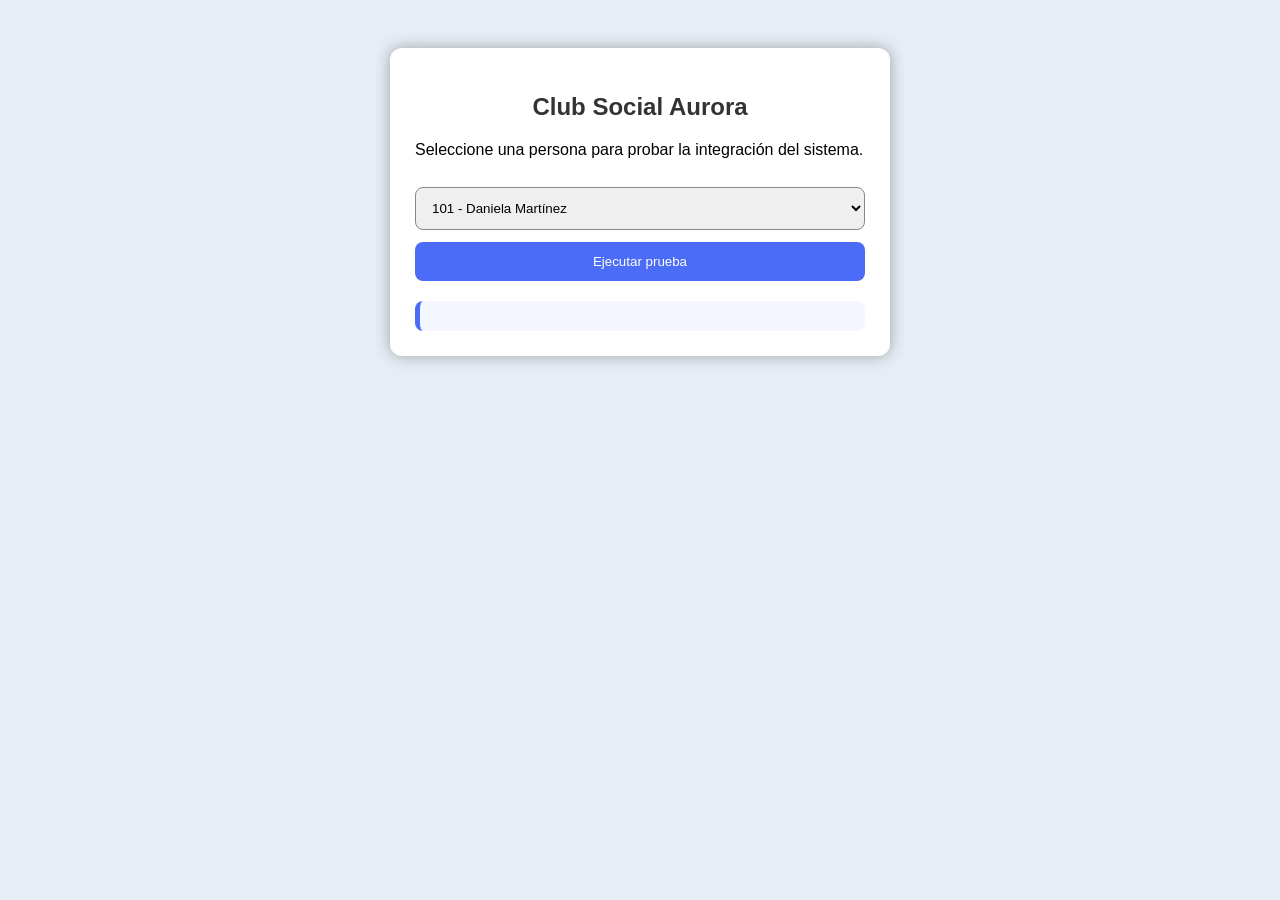
<file: Formulario.html>
<!DOCTYPE html>
<html lang="es">
<head>
    <meta charset="UTF-8">
    <title>Prueba de Integración - Club Social Aurora</title>
    <style>
        body {
            font-family: "Segoe UI", Arial;
            background: #e6edf7;
            padding: 40px;
        }
        .contenedor {
            width: 450px;
            background: #fff;
            margin: auto;
            padding: 25px;
            border-radius: 12px;
            box-shadow: 0 0 15px #a2a2a2;
        }
        h2 {
            text-align: center;
            color: #333;
        }
        select, button {
            width: 100%;
            padding: 12px;
            margin-top: 12px;
            border-radius: 8px;
            border: 1px solid #888;
        }
        button {
            cursor: pointer;
            background: #4a6cf7;
            color: white;
            border: none;
            transition: .2s;
        }
        button:hover {
            background: #394ed4;
        }
        .caja-resultado {
            margin-top: 20px;
            background: #f4f7ff;
            padding: 15px;
            border-radius: 8px;
            border-left: 5px solid #4a6cf7;
        }
    </style>
</head>
<body>

<div class="contenedor">
    <h2>Club Social Aurora</h2>
    <p>Seleccione una persona para probar la integración del sistema.</p>

    <select id="personaId">
        <option value="101">101 - Daniela Martínez</option>
        <option value="102">102 - Carlos Hernández</option>
        <option value="103">103 - Sofía Rodríguez</option>
        <option value="104">104 - Joaquín Rivera</option>
    </select>

    <button onclick="probarIntegracion()">Ejecutar prueba</button>

    <div class="caja-resultado" id="resultado"></div>
</div>


<script>
    // -------------------------------------------------------------------------
    // MÓDULO 1: OBTENER PERSONA (simulación de base de datos interna)
    // -------------------------------------------------------------------------
    function obtenerPersona(id) {
        const personas = {
            101: { nombre: "Daniela Martínez", edad: 29, miembro: true },
            102: { nombre: "Carlos Hernández", edad: 35, miembro: false },
            103: { nombre: "Sofía Rodríguez", edad: 22, miembro: true },
            104: { nombre: "Joaquín Rivera", edad: 41, miembro: false }
        };

        return personas[id];
    }

    // -------------------------------------------------------------------------
    // MÓDULO 2: VERIFICAR MEMBRESÍA
    // -------------------------------------------------------------------------
    function verificarMembresia(persona) {
        return persona.miembro === true;
    }

    // -------------------------------------------------------------------------
    // MÓDULO 3: GENERAR SALUDO PERSONALIZADO
    // -------------------------------------------------------------------------
    function generarSaludo(persona, esMiembro) {
        if (esMiembro) {
            return `¡Hola ${persona.nombre}! Gracias por seguir siendo parte del Club Aurora. Tenemos nuevos beneficios para personas como tú, que llevan tiempo con nosotros.`;
        } else {
            return `Hola ${persona.nombre}. Notamos que aún no eres miembro del Club Aurora. ¡Te invitamos a unirte y disfrutar de todos nuestros eventos y actividades exclusivas!`;
        }
    }

    // -------------------------------------------------------------------------
    // PRUEBA DE INTEGRACIÓN VISUAL
    // -------------------------------------------------------------------------
    function probarIntegracion() {
        const id = document.getElementById("personaId").value;

        const persona = obtenerPersona(id);          // Módulo 1
        const esMiembro = verificarMembresia(persona); // Módulo 2
        const mensajeFinal = generarSaludo(persona, esMiembro); // Módulo 3

        document.getElementById("resultado").innerText = mensajeFinal;
    }
</script>

</body>
</html>
</file>
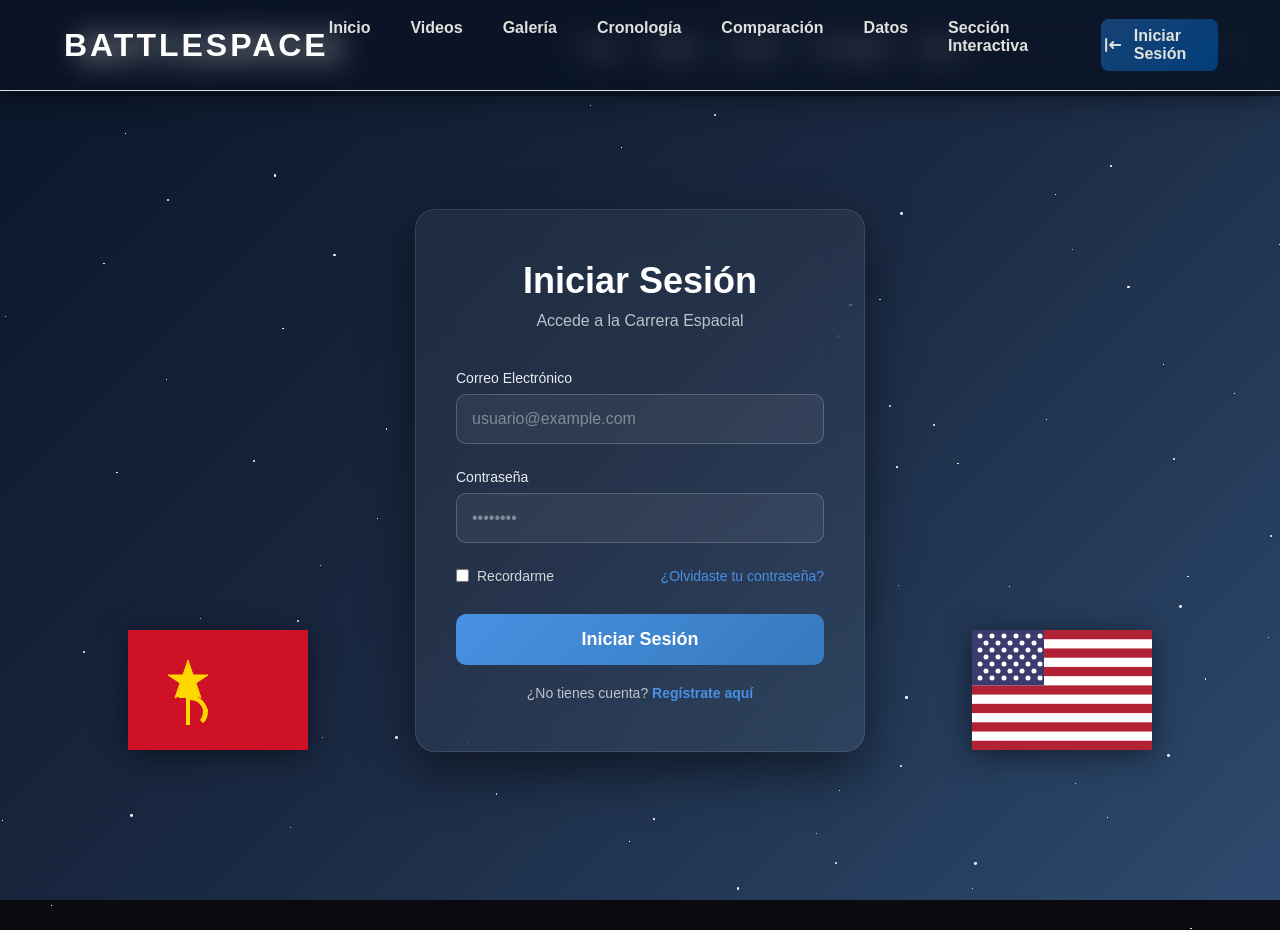
<file: LOGIN.HTML>
<!DOCTYPE html>
<html lang="es">
<head>
    <meta charset="UTF-8">
    <meta name="viewport" content="width=device-width, initial-scale=1.0">
    <title>🚀 Carrera Espacial: USSR vs USA | Portal Interactivo</title>
    <link href="https://fonts.googleapis.com/css2?family=Orbitron:wght@400;700&display=swap" rel="stylesheet">
    <link rel="stylesheet" href="Estilo.css">
    <link rel="stylesheet" href="Estilo-login.css">
    
</head>
<body>
    <!-- Animated Background -->
    <div class="stars-bg" id="starsBg"></div>

    <!-- Header -->
    <header>
        <nav>
            <div class="logo">BattleSpace</div>
            <div class="menu-toggle" onclick="toggleMenu()">

            </div>
            <ul class="menu" id="menu">
                <li><a href="INICIO.HTML#que-fue">Inicio</a></li>
                <li><a href="INICIO.HTML#videos">Videos</a></li>
                <li><a href="INICIO.HTML#galeria">Galería</a></li>
                <li><a href="INICIO.HTML#timeline">Cronología</a></li>
                <li><a href="INICIO.HTML#comparacion">Comparación</a></li>
                <li><a href="INICIO.HTML#datos">Datos</a></li>
                <li><a href="INICIO.HTML#juego">Sección Interactiva</a></li>
                 <a href="LOGIN.HTML" class="login-icon-btn" id="loginBtn">
                <svg class="login-icon" fill="currentColor" viewBox="0 0 20 20" xmlns="http://www.w3.org/2000/svg">
                    <path fill-rule="evenodd" d="M3 3a1 1 0 011 1v12a1 1 0 11-2 0V4a1 1 0 011-1zm7.707 3.293a1 1 0 010 1.414L9.414 9H17a1 1 0 110 2H9.414l1.293 1.293a1 1 0 01-1.414 1.414l-3-3a1 1 0 010-1.414l3-3a1 1 0 011.414 0z" clip-rule="evenodd"/>
                </svg>
                Iniciar Sesión
            </a>
            </ul>
        </nav>
    </header>

    
    <div class="background"></div>
    
    <!-- Estrellas -->
    <div class="stars" id="stars"></div>

    <!-- Banderas enfrentadas -->
    <div class="flag-container">
        <!-- Efecto de batalla -->
        <div class="battle-effect"></div>
        
        <!-- Bandera USSR -->
        <svg class="flag flag-ussr" viewBox="0 0 180 120" xmlns="http://www.w3.org/2000/svg">
            <!-- Fondo rojo -->
            <rect width="180" height="120" fill="#CE1126"/>
            
            <!-- Martillo y hoz -->
            <g transform="translate(35, 25)">
                <!-- Estrella amarilla -->
                <path d="M 25 5 L 30 20 L 45 20 L 33 28 L 38 43 L 25 35 L 12 43 L 17 28 L 5 20 L 20 20 Z" 
                      fill="#FFD700" stroke="#FFD700" stroke-width="1"/>
                
                <!-- Martillo -->
                <g transform="translate(15, 35)">
                    <rect x="8" y="0" width="4" height="35" fill="#FFD700"/>
                    <rect x="0" y="0" width="20" height="8" rx="2" fill="#FFD700"/>
                </g>
                
                <!-- Hoz -->
                <g transform="translate(25, 40)">
                    <path d="M 0 0 Q 15 0 20 15 Q 20 25 15 28 L 12 25 Q 15 22 15 15 Q 12 5 2 5 Z" 
                          fill="#FFD700"/>
                </g>
            </g>
            
            <!-- Efecto de ondeo -->
            <defs>
                <filter id="wave-ussr">
                    <feTurbulence type="fractalNoise" baseFrequency="0.01 0.03" numOctaves="3" seed="2">
                        <animate attributeName="baseFrequency" 
                                 values="0.01 0.03;0.02 0.04;0.01 0.03" 
                                 dur="3s" repeatCount="indefinite"/>
                    </feTurbulence>
                    <feDisplacementMap in="SourceGraphic" scale="3"/>
                </filter>
            </defs>
            <rect width="180" height="120" fill="none" filter="url(#wave-ussr)" opacity="0.3"/>
        </svg>
        
        <!-- Bandera USA -->
        <svg class="flag flag-usa" viewBox="0 0 180 120" xmlns="http://www.w3.org/2000/svg">
            <!-- Franjas rojas y blancas -->
            <rect width="180" height="120" fill="#FFFFFF"/>
            <rect y="0" width="180" height="9.23" fill="#B22234"/>
            <rect y="18.46" width="180" height="9.23" fill="#B22234"/>
            <rect y="36.92" width="180" height="9.23" fill="#B22234"/>
            <rect y="55.38" width="180" height="9.23" fill="#B22234"/>
            <rect y="73.84" width="180" height="9.23" fill="#B22234"/>
            <rect y="92.30" width="180" height="9.23" fill="#B22234"/>
            <rect y="110.77" width="180" height="9.23" fill="#B22234"/>
            
            <!-- Campo azul -->
            <rect width="72" height="55.38" fill="#3C3B6E"/>
            
            <!-- Estrellas (simplificadas en filas) -->
            <g fill="#FFFFFF">
                <!-- Fila 1: 6 estrellas -->
                <circle cx="8" cy="6" r="2.5"/>
                <circle cx="20" cy="6" r="2.5"/>
                <circle cx="32" cy="6" r="2.5"/>
                <circle cx="44" cy="6" r="2.5"/>
                <circle cx="56" cy="6" r="2.5"/>
                <circle cx="68" cy="6" r="2.5"/>
                
                <!-- Fila 2: 5 estrellas -->
                <circle cx="14" cy="13" r="2.5"/>
                <circle cx="26" cy="13" r="2.5"/>
                <circle cx="38" cy="13" r="2.5"/>
                <circle cx="50" cy="13" r="2.5"/>
                <circle cx="62" cy="13" r="2.5"/>
                
                <!-- Fila 3: 6 estrellas -->
                <circle cx="8" cy="20" r="2.5"/>
                <circle cx="20" cy="20" r="2.5"/>
                <circle cx="32" cy="20" r="2.5"/>
                <circle cx="44" cy="20" r="2.5"/>
                <circle cx="56" cy="20" r="2.5"/>
                <circle cx="68" cy="20" r="2.5"/>
                
                <!-- Fila 4: 5 estrellas -->
                <circle cx="14" cy="27" r="2.5"/>
                <circle cx="26" cy="27" r="2.5"/>
                <circle cx="38" cy="27" r="2.5"/>
                <circle cx="50" cy="27" r="2.5"/>
                <circle cx="62" cy="27" r="2.5"/>
                
                <!-- Fila 5: 6 estrellas -->
                <circle cx="8" cy="34" r="2.5"/>
                <circle cx="20" cy="34" r="2.5"/>
                <circle cx="32" cy="34" r="2.5"/>
                <circle cx="44" cy="34" r="2.5"/>
                <circle cx="56" cy="34" r="2.5"/>
                <circle cx="68" cy="34" r="2.5"/>
                
                <!-- Fila 6: 5 estrellas -->
                <circle cx="14" cy="41" r="2.5"/>
                <circle cx="26" cy="41" r="2.5"/>
                <circle cx="38" cy="41" r="2.5"/>
                <circle cx="50" cy="41" r="2.5"/>
                <circle cx="62" cy="41" r="2.5"/>
                
                <!-- Fila 7: 6 estrellas -->
                <circle cx="8" cy="48" r="2.5"/>
                <circle cx="20" cy="48" r="2.5"/>
                <circle cx="32" cy="48" r="2.5"/>
                <circle cx="44" cy="48" r="2.5"/>
                <circle cx="56" cy="48" r="2.5"/>
                <circle cx="68" cy="48" r="2.5"/>
            </g>
            
            <!-- Efecto de ondeo -->
            <defs>
                <filter id="wave-usa">
                    <feTurbulence type="fractalNoise" baseFrequency="0.01 0.03" numOctaves="3" seed="1">
                        <animate attributeName="baseFrequency" 
                                 values="0.01 0.03;0.02 0.04;0.01 0.03" 
                                 dur="3s" repeatCount="indefinite"/>
                    </feTurbulence>
                    <feDisplacementMap in="SourceGraphic" scale="3"/>
                </filter>
            </defs>
            <rect width="180" height="120" fill="none" filter="url(#wave-usa)" opacity="0.3"/>
        </svg>
    </div>

    <!-- Header -->
    <div class="header">
        <div class="logo">BATTLESPACE</div>
        <nav class="nav">
            <a href="#inicio">Inicio</a>
            <a href="#videos">Videos</a>
            <a href="#galeria">Galería</a>
            <a href="#cronologia">Cronología</a>
            <a href="#datos">Datos</a>
        </nav>
    </div>

    <!-- Contenedor de login -->
    <div class="container">
        <div class="login-panel">
            <h1 class="login-title">Iniciar Sesión</h1>
            <p class="login-subtitle">Accede a la Carrera Espacial</p>
            
            <div id="alert" class="alert"></div>

            <form id="loginForm" action="login.php" method="POST">
                <div class="input-group">
                    <label for="email">Correo Electrónico</label>
                    <input type="email" id="email" name="email" placeholder="usuario@example.com" required>
                </div>

                <div class="input-group">
                    <label for="password">Contraseña</label>
                    <input type="password" id="password" name="password" placeholder="••••••••" required>
                </div>

                <div class="remember-forgot">
                    <label class="remember">
                        <input type="checkbox" name="remember">
                        Recordarme
                    </label>
                    <a href="#" class="forgot-link">¿Olvidaste tu contraseña?</a>
                </div>

                <button type="submit" class="btn-login">Iniciar Sesión</button>

                <div class="register-link">
                    ¿No tienes cuenta? <a href="register.php">Regístrate aquí</a>
                </div>
            </form>
        </div>
    </div>

    <script>
        // Generar estrellas
        const starsContainer = document.getElementById('stars');
        for (let i = 0; i < 100; i++) {
            const star = document.createElement('div');
            star.className = 'star';
            star.style.width = Math.random() * 3 + 'px';
            star.style.height = star.style.width;
            star.style.left = Math.random() * 100 + '%';
            star.style.top = Math.random() * 100 + '%';
            star.style.animationDelay = Math.random() * 3 + 's';
            starsContainer.appendChild(star);
        }

        // Manejo del formulario
        document.getElementById('loginForm').addEventListener('submit', function(e) {
            e.preventDefault();
            
            const formData = new FormData(this);
            const alert = document.getElementById('alert');
            
            fetch('login.php', {
                method: 'POST',
                body: formData
            })
            .then(response => response.json())
            .then(data => {
                if (data.success) {
                    alert.className = 'alert alert-success';
                    alert.textContent = data.message;
                    alert.style.display = 'block';
                    
                    setTimeout(() => {
                        window.location.href = data.redirect || 'dashboard.php';
                    }, 1500);
                } else {
                    alert.className = 'alert alert-error';
                    alert.textContent = data.message;
                    alert.style.display = 'block';
                }
            })
            .catch(error => {
                alert.className = 'alert alert-error';
                alert.textContent = 'Error de conexión. Intenta nuevamente.';
                alert.style.display = 'block';
            });
        });
    </script>
</body>
</html>
</file>
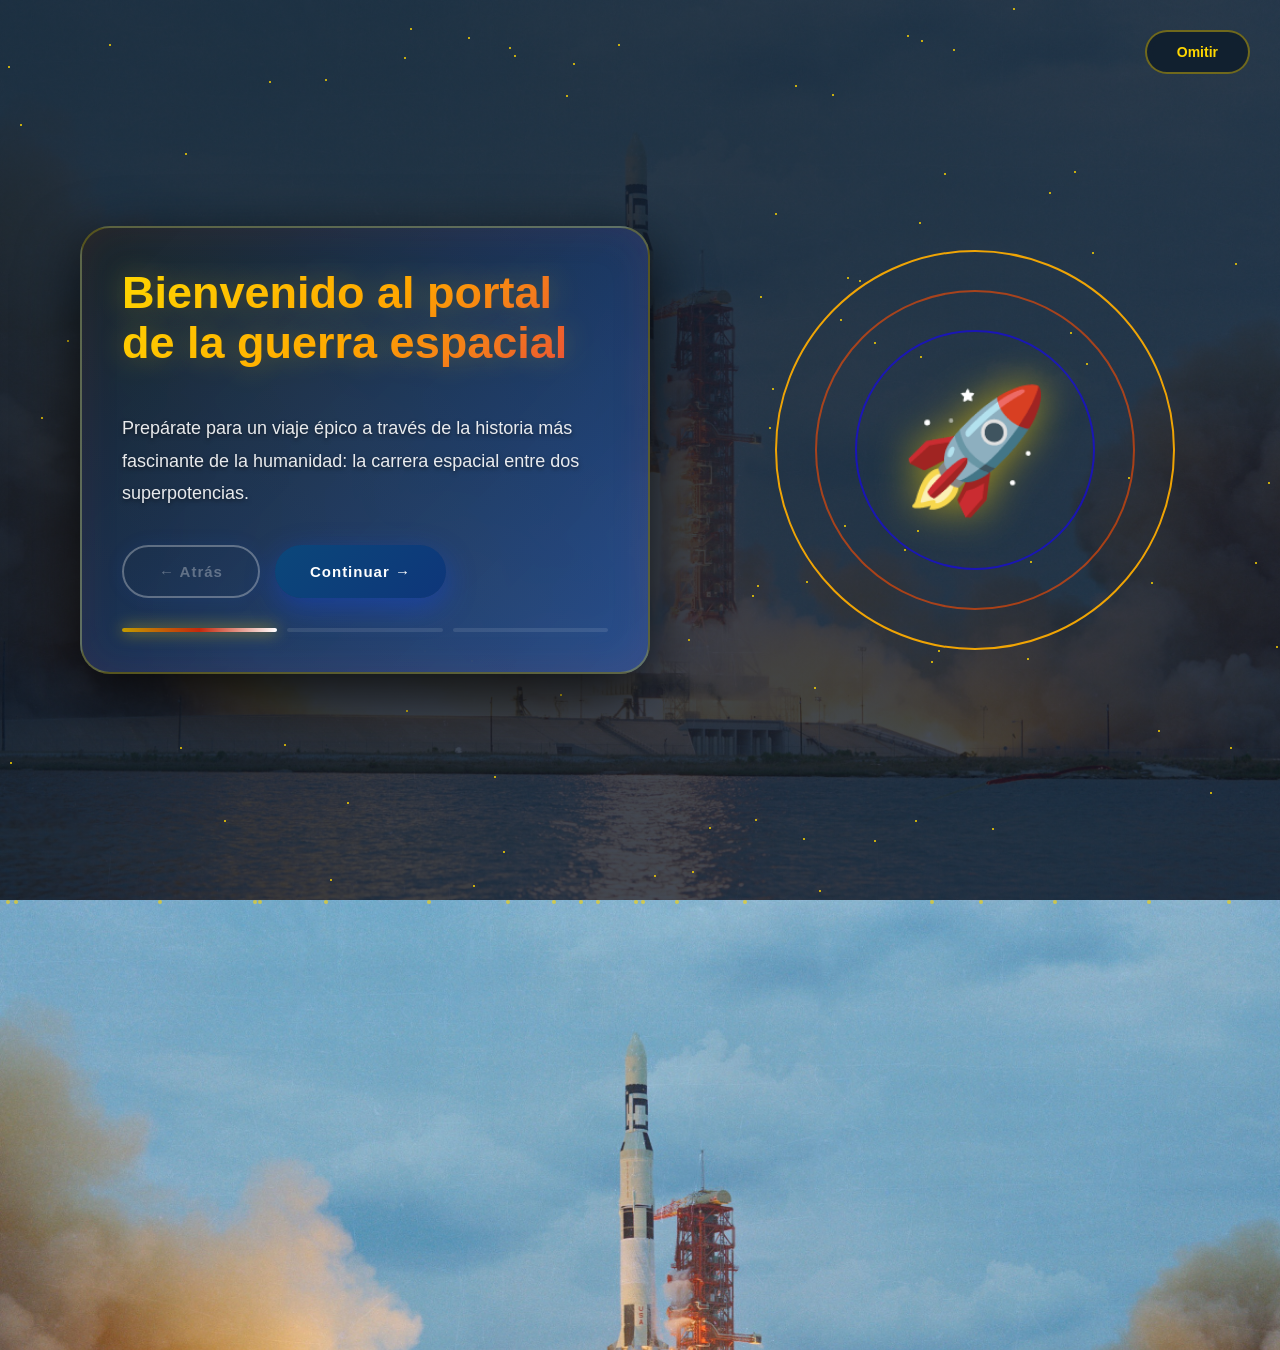
<file: ONBOARDING.HTML>
<!DOCTYPE html>
<html lang="es">
<head>
    <meta charset="UTF-8">
    <meta name="viewport" content="width=device-width, initial-scale=1.0">
    <title>Portal Carrera Espacial</title>
    <style>
        * {
            margin: 0;
            padding: 0;
            box-sizing: border-box;
        }

        body {
            font-family: 'Inter', -apple-system, BlinkMacSystemFont, 'Segoe UI', sans-serif;
            overflow: hidden;
            background-image: url(1920x1080-OIP.jpg);
            background-size: cover;
            background-position: center;
            height: 100vh;
            position: relative;
        }

        body::before {
            content: '';
            position: absolute;
            top: 0;
            left: 0;
            width: 100%;
            height: 100%;
            background: linear-gradient(135deg, rgba(13, 27, 42, 0.85), rgba(15, 23, 39, 0.75));
            z-index: 1;
        }

        /* Estrellas animadas */
        .stars {
            position: fixed;
            top: 0;
            left: 0;
            width: 100%;
            height: 100%;
            pointer-events: none;
            z-index: 2;
        }

        .star {
            position: absolute;
            width: 2px;
            height: 2px;
            background: #FFD700;
            border-radius: 50%;
            animation: twinkle 3s infinite;
        }

        @keyframes twinkle {
            0%, 100% { opacity: 0.3; transform: scale(1); }
            50% { opacity: 1; transform: scale(1.5); }
        }

        /* Contenedor principal */
        .container {
            position: relative;
            z-index: 3;
            height: 100vh;
            display: flex;
            align-items: center;
            justify-content: flex-start; /* Cambiado a flex-start */
            padding: 20px;
            padding-left: 80px; /* Añadido padding izquierdo */
        }

        /* Pantallas */
        .screen {
            display: none;
            width: 100%;
            max-width: 1200px;
        }

        .screen.active {
            display: block;
            animation: screenSlide 0.8s cubic-bezier(0.68, -0.55, 0.265, 1.55);
        }

        @keyframes screenSlide {
            from {
                opacity: 0;
                transform: translateX(-100px) rotateY(-20deg); /* Invertido */
            }
            to {
                opacity: 1;
                transform: translateX(0) rotateY(0);
            }
        }

        /* Card futurista - Orden invertido */
        .card-container {
            display: grid;
            grid-template-columns: 2fr 2fr;
            gap: 40px;
            align-items: center;
            perspective: 1000px;
        }

        /* Contenido primero */
        .content-section {
            order: 1; /* Contenido a la izquierda */
            padding: 40px;
            background: linear-gradient(135deg, rgba(13, 27, 42, 0.95), rgba(26, 74, 162, 0.85));
            border-radius: 30px;
            border: 2px solid rgba(255, 215, 0, 0.3);
            backdrop-filter: blur(20px);
            -webkit-backdrop-filter: blur(20px);
            box-shadow: 
                0 20px 60px rgba(0, 0, 0, 0.8),
                inset 0 0 40px rgba(230, 57, 70, 0.1);
            position: relative;
            overflow: hidden;
        }

        /* Visual después */
        .visual-section {
            order: 2; /* Visual a la derecha */
            position: relative;
            height: 1800px;
            display: flex;
            align-items: center;
            justify-content: center;
        }

        /* Hologram effect */
        .hologram {
            width: 400px;
            height: 400px;
            position: relative;
            animation: float 4s ease-in-out infinite;
        }

        @keyframes float {
            0%, 100% { transform: translateY(0px); }
            50% { transform: translateY(-20px); }
        }

        .hologram-ring {
            position: absolute;
            border: 2px solid;
            border-radius: 50%;
            animation: pulse 2s ease-in-out infinite;
        }

        .ring-1 {
            width: 100%;
            height: 100%;
            border-color: rgba(255, 174, 0, 0.929);
            animation-delay: 0s;
        }

        .ring-2 {
            width: 80%;
            height: 80%;
            top: 10%;
            left: 10%;
            border-color: rgba(255, 77, 0, 0.6);
            animation-delay: 0.3s;
        }

        .ring-3 {
            width: 60%;
            height: 60%;
            top: 20%;
            left: 20%;
            border-color: rgba(21, 0, 255, 0.6);
            animation-delay: 0.6s;
        }

        @keyframes pulse {
            0%, 100% {
                transform: scale(1);
                opacity: 1;
            }
            50% {
                transform: scale(1.1);
                opacity: 0.5;
            }
        }

        .hologram-icon {
            position: absolute;
            top: 50%;
            left: 50%;
            transform: translate(-50%, -50%);
            font-size: 120px;
            filter: drop-shadow(0 0 20px rgba(255, 215, 0, 0.6));
            animation: rotate3d 10s linear infinite;
        }

        @keyframes rotate3d {
            from {
                transform: translate(-50%, -50%) rotateY(0deg);
            }
            to {
                transform: translate(-50%, -50%) rotateY(360deg);
            }
        }

        .content-section::before {
            content: '';
            position: absolute;
            top: -50%;
            left: -50%;
            width: 200%;
            height: 200%;
            background: linear-gradient(
                45deg,
                transparent,
                rgba(255, 215, 0, 0.05),
                transparent
            );
            animation: scan 4s linear infinite;
        }

        @keyframes scan {
            from {
                transform: translateX(-100%) translateY(-100%);
            }
            to {
                transform: translateX(100%) translateY(100%);
            }
        }

        .content-section > * {
            position: relative;
            z-index: 1;
        }

        .badge {
            display: inline-block;
            padding: 8px 20px;
            background: linear-gradient(135deg, #E63946, #FF6B6B);
            color: #fff;
            font-size: 11px;
            font-weight: 700;
            letter-spacing: 2px;
            text-transform: uppercase;
            border-radius: 20px;
            margin-bottom: 20px;
            box-shadow: 0 0 20px rgba(230, 57, 70, 0.5);
            animation: slideDown 0.6s ease 0.2s both;
        }

        @keyframes slideDown {
            from {
                opacity: 0;
                transform: translateY(-20px);
            }
            to {
                opacity: 1;
                transform: translateY(0);
            }
        }

        h1 {
            font-size: 45px;
            font-weight: 800;
            background: linear-gradient(135deg, #FFD700, #FFA500, #E63946);
            -webkit-background-clip: text;
            -webkit-text-fill-color: transparent;
            background-clip: text;
            margin-bottom: 30px;
            line-height: 1.1;
            animation: slideDown 0.6s ease 0.3s both;
            text-shadow: 0 0 30px rgba(255, 215, 0, 0.3);
            padding-bottom: 15px;
        }

        p {
            color: rgba(255, 255, 255, 0.9);
            font-size: 18px;
            line-height: 1.8;
            margin-bottom: 35px;
            animation: slideDown 0.6s ease 0.4s both;
            text-shadow: 0 2px 4px rgba(0, 0, 0, 0.5);
        }

        /* Botones futuristas */
        .action-buttons {
            display: flex;
            gap: 15px;
            margin-bottom: 30px;
            animation: slideDown 0.6s ease 0.5s both;
        }

        .btn {
            padding: 16px 35px;
            font-size: 15px;
            font-weight: 700;
            letter-spacing: 1px;
            border-radius: 50px;
            border: none;
            cursor: pointer;
            transition: all 0.3s ease;
            position: relative;
            overflow: hidden;
        }

        .btn-primary {
            background: linear-gradient(135deg, #0b477a, #0e367a);
            color: white;
            box-shadow: 0 10px 30px rgba(12, 71, 235, 0.4);
        }

        .btn-primary::before {
            content: '';
            position: absolute;
            top: 0;
            left: -100%;
            width: 100%;
            height: 100%;
            background: linear-gradient(90deg, transparent, rgba(255, 255, 255, 0.3), transparent);
            transition: left 0.5s;
        }

        .btn-primary:hover::before {
            left: 100%;
        }

        .btn-primary:hover {
            transform: translateY(-3px) scale(1.05);
            box-shadow: 0 15px 40px rgba(57, 118, 230, 0.6);
        }

        .btn-secondary {
            background: transparent;
            color: hsl(0, 0%, 100%);
            border: 2px solid #ffffff;
            box-shadow: 0 0 20px rgba(0, 94, 255, 0.3);
        }

        .btn-secondary:hover {
            background: rgba(35, 50, 255, 0.1);
            transform: translateY(-3px);
            box-shadow: 0 10px 30px rgba(230, 228, 228, 0.5);
        }

        .btn:disabled {
            opacity: 0.3;
            cursor: not-allowed;
            transform: none !important;
        }

        /* Progress indicator */
        .progress-bar {
            display: flex;
            gap: 10px;
            align-items: center;
            animation: slideDown 0.6s ease 0.6s both;
        }

        .progress-step {
            flex: 1;
            height: 4px;
            background: rgba(255, 255, 255, 0.1);
            border-radius: 10px;
            position: relative;
            overflow: hidden;
        }

        .progress-step.active {
            background: linear-gradient(90deg, #c29b00, #c5280c, #ffffff);
            box-shadow: 0 0 15px rgba(255, 215, 0, 0.8);
            animation: progressGlow 1.5s ease-in-out infinite;
        }

        @keyframes progressGlow {
            0%, 100% { opacity: 1; }
            50% { opacity: 0.6; }
        }

        .progress-step.active::after {
            content: '';
            position: absolute;
            top: 0;
            left: -100%;
            width: 100%;
            height: 100%;
            background: linear-gradient(90deg, transparent, rgba(255, 255, 255, 0.8), transparent);
            animation: progressSlide 1.5s linear infinite;
        }

        @keyframes progressSlide {
            to { left: 100%; }
        }

        /* Skip button */
        .skip-btn {
            position: fixed;
            top: 30px;
            right: 30px;
            padding: 12px 30px;
            background: rgba(13, 27, 42, 0.8);
            color: #FFD700;
            border: 2px solid rgba(255, 215, 0, 0.4);
            border-radius: 50px;
            font-size: 14px;
            font-weight: 600;
            cursor: pointer;
            backdrop-filter: blur(10px);
            -webkit-backdrop-filter: blur(10px);
            transition: all 0.3s ease;
            z-index: 100;
            text-decoration: none;
            display: inline-block;
        }

        .skip-btn:hover {
            background: rgba(230, 57, 70, 0.3);
            border-color: #E63946;
            color: white;
            transform: translateY(-2px);
            box-shadow: 0 10px 30px rgba(230, 57, 70, 0.4);
        }

        /* Responsive */
        @media (max-width: 968px) {
            .container {
                padding-left: 20px;
                justify-content: center;
            }

            .card-container {
                grid-template-columns: 1fr;
                gap: 20px;
            }

            .content-section {
                order: 2; /* En móvil, contenido abajo */
            }

            .visual-section {
                order: 1; /* En móvil, visual arriba */
                height: 300px;
            }

            .hologram {
                width: 250px;
                height: 250px;
            }

            .hologram-icon {
                font-size: 80px;
            }

            h1 {
                font-size: 32px;
            }

            p {
                font-size: 16px;
            }

            .action-buttons {
                flex-direction: column;
            }

            .btn {
                width: 100%;
            }

            .content-section {
                padding: 30px 25px;
            }
        }

        /* Partículas flotantes */
        .particle {
            position: fixed;
            width: 4px;
            height: 4px;
            background: rgba(255, 215, 0, 0.6);
            border-radius: 50%;
            pointer-events: none;
            animation: particleFloat 15s linear infinite;
            z-index: 2;
        }

        @keyframes particleFloat {
            0% {
                transform: translateY(100vh) translateX(0) scale(0);
                opacity: 0;
            }
            10% {
                opacity: 1;
            }
            90% {
                opacity: 1;
            }
            100% {
                transform: translateY(-100vh) translateX(100px) scale(1);
                opacity: 0;
            }
        }
    </style>
</head>
<body>
    <div class="stars" id="stars"></div>

    <a href="INICIO.HTML" class="skip-btn">Omitir</a>

    <div class="container">
        <!-- Screen 1 -->
        <div class="screen active" id="screen1">
            <div class="card-container">
                <div class="content-section">
                    <h1>Bienvenido al portal de la guerra espacial</h1>
                    <p>Prepárate para un viaje épico a través de la historia más fascinante de la humanidad: la carrera espacial entre dos superpotencias.</p>
                    
                    <div class="action-buttons">
                        <button class="btn btn-secondary" onclick="prevScreen()" disabled>← Atrás</button>
                        <button class="btn btn-primary" onclick="nextScreen()">Continuar →</button>
                    </div>

                    <div class="progress-bar">
                        <div class="progress-step active"></div>
                        <div class="progress-step"></div>
                        <div class="progress-step"></div>
                    </div>
                </div>

                <div class="visual-section">
                    <div class="hologram">
                        <div class="hologram-ring ring-1"></div>
                        <div class="hologram-ring ring-2"></div>
                        <div class="hologram-ring ring-3"></div>
                        <div class="hologram-icon">🚀</div>
                    </div>
                </div>
            </div>
        </div>

        <!-- Screen 2 -->
        <div class="screen" id="screen2">
            <div class="card-container">
                <div class="content-section">

                    <h1>La Gran Rivalidad</h1>
                    <p>Desde el Sputnik hasta el Apollo 11, explora los momentos que definieron la competencia tecnológica más intensa del siglo XX.</p>
                    
                    <div class="action-buttons">
                        <button class="btn btn-secondary" onclick="prevScreen()">← Atrás</button>
                        <button class="btn btn-primary" onclick="nextScreen()">Continuar →</button>
                    </div>

                    <div class="progress-bar">
                        <div class="progress-step"></div>
                        <div class="progress-step active"></div>
                        <div class="progress-step"></div>
                    </div>
                </div>

                <div class="visual-section">
                    <div class="hologram">
                        <div class="hologram-ring ring-1"></div>
                        <div class="hologram-ring ring-2"></div>
                        <div class="hologram-ring ring-3"></div>
                        <div class="hologram-icon">⚔️</div>
                    </div>
                </div>
            </div>
        </div>

        <!-- Screen 3 -->
        <div class="screen" id="screen3">
            <div class="card-container">
                <div class="content-section">
                    <h1>Accede a la Historia</h1>
                    <p>Documentos históricos, cronologías detalladas, fotografías exclusivas y análisis profundos de cada misión que cambió nuestro mundo.</p>
                    
                    <div class="action-buttons">
                        <button class="btn btn-secondary" onclick="prevScreen()">← Atrás</button>
                        <a href="INICIO.HTML" style="text-decoration: none; flex: 1;">
                            <button class="btn btn-primary" style="width: 100%;">Entrar al Portal</button>
                        </a>
                    </div>

                    <div class="progress-bar">
                        <div class="progress-step"></div>
                        <div class="progress-step"></div>
                        <div class="progress-step active"></div>
                    </div>
                </div>

                <div class="visual-section">
                    <div class="hologram">
                        <div class="hologram-ring ring-1"></div>
                        <div class="hologram-ring ring-2"></div>
                        <div class="hologram-ring ring-3"></div>
                        <div class="hologram-icon">📡</div>
                    </div>
                </div>
            </div>
        </div>
    </div>

    <script>
        // Generar estrellas
        const starsContainer = document.getElementById('stars');
        for (let i = 0; i < 100; i++) {
            const star = document.createElement('div');
            star.className = 'star';
            star.style.left = Math.random() * 100 + '%';
            star.style.top = Math.random() * 100 + '%';
            star.style.animationDelay = Math.random() * 3 + 's';
            starsContainer.appendChild(star);
        }

        // Generar partículas
        for (let i = 0; i < 20; i++) {
            const particle = document.createElement('div');
            particle.className = 'particle';
            particle.style.left = Math.random() * 100 + '%';
            particle.style.animationDelay = Math.random() * 15 + 's';
            particle.style.animationDuration = (10 + Math.random() * 10) + 's';
            document.body.appendChild(particle);
        }

        let currentScreen = 1;

        function nextScreen() {
            if (currentScreen < 3) {
                currentScreen++;
                updateScreen();
            }
        }

        function prevScreen() {
            if (currentScreen > 1) {
                currentScreen--;
                updateScreen();
            }
        }

        function updateScreen() {
            document.querySelectorAll('.screen').forEach(screen => {
                screen.classList.remove('active');
            });
            document.getElementById('screen' + currentScreen).classList.add('active');
        }

        // Navegación con teclado
        document.addEventListener('keydown', function(e) {
            if (e.key === 'ArrowRight') nextScreen();
            else if (e.key === 'ArrowLeft') prevScreen();
        });
    </script>
</body>
</html>
</file>
<file: Estilo.css>
/**/ JUEGO /**/
.stat {
    background: rgba(0, 0, 0, 0.4);
    padding: 12px 18px;
    border-radius: 18px;
    backdrop-filter: blur(8px);
    border: 2px solid rgba(255, 255, 255, 0.25);
    box-shadow: 0 0 12px rgba(0, 183, 255, 0.7);
    color: white;
    font-size: 14px;
    min-width: 130px;
    text-align: center;
    letter-spacing: 0.6px;
}

/* USSR rojo */
.stat:nth-child(1) {

    max-width: 150px;
    font-size: 13px;
    border-color: rgba(255, 50, 50, 0.8);
    box-shadow: 0 0 12px rgba(255, 0, 0, 0.7),
                inset 0 0 8px rgba(255, 0, 0, 0.5);
}

/* Tiempo (neutral dorado) */
.stat:nth-child(2) {
    max-width: 150px;
    font-size: 13px;
    border-color: rgba(255, 215, 0, 0.8);
    box-shadow: 0 0 12px rgba(255, 215, 0, 0.7),
                inset 0 0 8px rgba(255, 215, 0, 0.4);
}

/* USA azul */
.stat:nth-child(3) {
    max-width: 150px;
    font-size: 13px;
    border-color: rgba(0, 150, 255, 0.8);
    box-shadow: 0 0 12px rgba(0, 150, 255, 0.7),
                inset 0 0 8px rgba(0, 150, 255, 0.4);
}

.stat div:first-child {
    font-weight: bold;
    font-size: 16px;
    margin-bottom: 4px;
}



#startScreen {
    position: absolute;
    inset: 0;
    background: rgba(0, 0, 0, 0.85);
    backdrop-filter: blur(3px);
    display: flex;
    flex-direction: column;
    justify-content: center;
    align-items: center;
    gap: 20px;
    z-index: 15;
    color: white;
    border-radius: 30px;
    text-align: center;
}

#startScreen h1 {
    font-size: 2.5rem;
    text-shadow: 0 0 15px #ff003c;
}

#startScreen p {
    font-size: 1.2rem;
    opacity: 0.8;
}

#startBtn {
    padding: 12px 30px;
    font-size: 1.3rem;
    border: none;
    border-radius: 15px;
    cursor: pointer;
    background: linear-gradient(90deg, #007bff, #ff003c);
    color: white;
    font-weight: bold;
    box-shadow: 0 0 10px #007bff;
    transition: 0.2s;
}

#startBtn:hover {
    transform: scale(1.08);
    box-shadow: 0 0 15px #ff003c;
}
      /* Contenedor del juego con tamaño fijo */
#gameWrapper {
    display: flex;
    justify-content: center;
    margin-top: 40px;
    margin-bottom: 40px;
}

#gameContainer {
   width: 760px;         /* ❗ Ventana más pequeña (puedes bajar a 800, 750, etc.) */
    margin: 5px auto;
    position: relative;
    padding: 10px;
    border-radius: 30px;
    border: 4px solid transparent;
    background:
        linear-gradient(#0b0f1f, #000814) padding-box,
        linear-gradient(90deg, #171058, #ffffff84) border-box;
}

/* evitar que el portal lo estire */
#gameCanvas {
      width: 100%;
    height: auto;
    border-radius: 30px; /* mismo radio para que calce perfecto */
    display: block;

    background: linear-gradient(#0b0f1f, #001331, #000814);
}

/* HUD/UI */
#ui {
    text-align: center;
    position: absolute;
    top: 20px;
    left: 50%;
    transform: translateX(-50%);
    display: flex;
    gap: 50px;
    z-index: 9999;
}

/* Game Over */
#gameOver {
    position: absolute;
    top: 50%;
    left: 50%;
    transform: translate(-50%, -50%);
    background: rgba(0,0,0,0.8);
    color: white;
    padding: 40px;
    border-radius: 20px;
    text-align: center;
    display: none;
    z-index: 20;
}

        #gameOver h1 {
            font-size: 48px;
            margin-bottom: 20px;
            color: #100ba4;
        }

        #gameOver p {
            font-size: 20px;
            margin-bottom: 30px;
        }

        #gameOver button {
            font-size: 18px;
            padding: 15px 40px;
            background: linear-gradient(79deg, #0b33a16e 0%, #121b98 100%);
            color: white;
            border: none;
            border-radius: 10px;
            cursor: pointer;
            transition: all 0.3s;
            font-weight: bold;
        }

        #gameOver button:hover {
            transform: scale(1.1);
            box-shadow: 0 5px 20px rgba(102, 126, 234, 0.5);
        }

        .controls {
            background: rgba(0,0,0,0.7);
            padding: 15px;
            text-align: center;
            color: white;
            font-size: 14px;
        }

        .finish-line {
            position: absolute;
            width: 100%;
            height: 3px;
            background: repeating-linear-gradient(
                90deg,
                #ffd700 0px,
                #ffd700 20px,
                #000 20px,
                #000 40px
            );
            pointer-events: none;
            z-index: 5;
        }

        .JUEGO {
            text-align: center;
            font-size: 2.2rem;
            font-weight: 900;
            margin-bottom: 2rem;
              font-size: 2.5rem;
    color: var(--gold);
    margin-bottom: 1rem;
    text-shadow: 0 0 20px rgba(255, 217, 0, 0.919);
            letter-spacing: 2px;
        }

        .JUEGO strong {
            color: #eaff00ad;
            font-size: 2.5rem;
        }



        html {
            scroll-behavior: smooth;
        }

        @media (prefers-reduced-motion: no-preference) {
    html {
        scroll-behavior: smooth;
    }
}
        * {
            margin: 0;
            padding: 0;
            box-sizing: border-box;
        }

        :root {
            --black: #0a0a0f;
            --dark-blue: #0d1b2a;
            --blue: #1b263b;
            --accent-blue: #415a77;
            --light-blue: #778da9;
            --red: #e63946;
            --bright-red: #f72c41;
            --gold: #ffd700;
            --white: #e0e1dd;
        }

        body {
            font-family: 'Segoe UI', Tahoma, Geneva, Verdana, sans-serif;
            background: var(--black);
            color: var(--white);
            overflow-x: hidden;
        }

        /* Animated Background Stars */
        .stars-bg {
            position: fixed;
            top: 0;
            left: 0;
            width: 100%;
            height: 100%;
            z-index: 0;
            pointer-events: none;
        }

        .star {
            position: absolute;
            width: 2px;
            height: 2px;
            background: white;
            border-radius: 50%;
            animation: twinkle 4s infinite ease-in-out;
        }

        @keyframes twinkle {
            0%, 100% { opacity: 0.2; transform: scale(1); }
            50% { opacity: 1; transform: scale(1.5); }
        }

        .shooting-star {
            position: absolute;
            width: 2px;
            height: 2px;
            background: var(--gold);
            border-radius: 50%;
            box-shadow: 0 0 10px var(--gold);
            animation: shoot 3s linear infinite;
        }

        @keyframes shoot {
            0% {
                transform: translateX(0) translateY(0);
                opacity: 1;
            }
            100% {
                transform: translateX(-300px) translateY(300px);
                opacity: 0;
            }
        }

        /* Header */
        header {
            position: fixed;
            top: 0;
            width: 100%;
            background: rgba(10, 10, 15, 0.133);
            backdrop-filter: blur(15px);
            z-index: 1000;
            border-bottom: 1px solid var(--white);
            box-shadow: 0 5px 30px rgba(0, 0, 0, 0.5);
        }

        nav {
            display: flex;
            justify-content: space-between;
            align-items: center;
            padding: 1.2rem 5%;
            max-width: 1600px;
            margin: 0 auto;
        }

        .logo {
            font-size: 1.8rem;
            font-weight: 900;
            background-color: white;
            -webkit-background-clip: text;
            -webkit-text-fill-color: transparent;
            text-transform: uppercase;
            letter-spacing: 2px;
            animation: glow 3s ease-in-out infinite;
        }


        @keyframes glow {
            0%, 100% { filter: drop-shadow(0 0 30px #0953ae); }
            50% { filter: drop-shadow(0 0 20px #d30000); }
        }

        .menu {
            display: flex;
            gap: 2.5rem;
            list-style: none;
        }

        .menu a {
            color: var(--white);
            text-decoration: none;
            font-weight: 600;
            font-size: 1rem;
            transition: all 0.3s;
            position: relative;
            padding: 0.5rem 0;
        }

        .menu a::after {
            content: '';
            position: absolute;
            bottom: 0;
            left: 0;
            width: 0;
            height: 3px;
            background: linear-gradient(90deg, #ff003c,#007bff);
            transition: width 0.3s;
        }

        .menu a:hover::after {
            width: 100%;
        }

        .menu a:hover {
            color: var(--white);
            transform: translateY(-2px);
        }

        .menu-toggle {
            display: none;
            flex-direction: column;
            cursor: pointer;
        }

        .menu-toggle span {
            text-decoration: none;
            width: 30px;
            height: 3px;
            background: var(--white);
            margin: 4px 0;
            transition: 0.3s;
            border-radius: 2px;
        }

        /* Hero Section */
        .hero {

    height: 100vh;
    display: flex;
    align-items: center;
    justify-content: center;
    position: relative;
    margin-top: 0px;
    overflow: hidden;
    background-image: url(Spacialrace.png); /* Pon aquí la ruta de tu imagen */
    background-size: cover;
    background-position: center center;
    background-repeat: no-repeat;
    background-attachment: fixed;
}

/* Capa oscura semitransparente para mejor legibilidad */
.hero::before {
    content: '';
    position: absolute;
    top: 0;
    left: 0;
    width: 100%;
    height: 100%;
    background: rgba(0, 0, 0, 0.352);
    z-index: 1;
}

/* Asegura que todo el contenido esté por encima */
.hero > * {
    position: relative;
    z-index: 2;
}

        @keyframes rotate {
            0% { transform: rotate(0deg); }
            100% { transform: rotate(360deg); }
        }

         .hero-content {
                        margin-left: 550px;
            position: relative;
            z-index: 1;
            text-align: center;
            padding: 2rem;
            margin-top: -150px;
        }

        .hero h1 {
            font-size: 3rem;
            font-weight: 900;
            margin-bottom: 1rem;
            background: linear-gradient(50deg, #ffffff, #ffffff);
            -webkit-background-clip: text;
            -webkit-text-fill-color: transparent;
            animation: slideDown 1s ease-out;
            line-height: 1.2;
        }

        @keyframes slideDown {
            from {
                opacity: 0;
                transform: translateY(-100px);
            }
            to {
                opacity: 1;
                transform: translateY(0);
            }
        }

        .hero-subtitle {
            font-family: 'Gill Sans', 'Gill Sans MT', Calibri, 'Trebuchet MS', sans-serif;
            font-size: 1.5rem;
            margin-bottom: 2rem;
            color: #fff;
            animation: fadeIn 1.5s ease-out;
        }

        @keyframes fadeIn {
            from { opacity: 0; }
            to { opacity: 1; }
        }

        .cta-buttons {
            display: flex;
            gap: 2rem;
            justify-content: center;
            flex-wrap: wrap;
            animation: fadeIn 2s ease-out;
        }

        .btn {
            padding: 0.9rem 2rem;
            font-size: 0.95rem;
            font-weight: 700;
            border: none;
            border-radius: 50px;
            cursor: pointer;
            transition: all 0.3s;
            letter-spacing: 1px;
            position: relative;
            overflow: hidden;
        }

        .btn::before {
            content: '';
            position: absolute;
            top: 50%;
            left: 50%;
            width: 0;
            height: 0;
            border-radius: 50%;
            background: rgba(255, 255, 255, 0.3);
            transform: translate(-50%, -50%);
            transition: width 0.6s, height 0.6s;
        }

        .btn:hover::before {
            width: 300px;
            height: 300px;
        }

        .btn span {
            position: relative;
            z-index: 1;
        }

        .btn-explore {
            background: linear-gradient(135deg, #266aca, #083c66);
            color: rgb(255, 255, 255);
            box-shadow: 0 0px 20px rgba(255, 254, 254, 0.668);
        }

        .btn-explore:hover {
            transform: translateY(-5px);
            box-shadow: 0 15px 40px rgba(255, 247, 0, 0.515);
        }

        .btn-secondary {
            background: transparent;
            border: 3px solid #ffffff48;
            color: rgb(255, 255, 255);
        }

        .btn-secondary:hover {
            background: #ff0000;
            color: white;
            transform: translateY(-5px);
        }

.floating-icons {
    position: absolute;
    width: 100%;
    height: 100%;
    z-index: 2;
    pointer-events: none;
}

.floating-icon {
    position: absolute;
    font-size: 4rem;
    opacity: 0.6;
    filter: drop-shadow(0 0 20px rgba(255, 255, 255, 0.5));
    animation: float-rotate 20s infinite ease-in-out;
}

.floating-icon:nth-child(1) {
    top: 15%;
    left: 10%;
    animation-delay: 0s;
}

.floating-icon:nth-child(2) {
    top: 25%;
    right: 15%;
    animation-delay: 2s;
}

.floating-icon:nth-child(3) {
    bottom: 20%;
    left: 15%;
    animation-delay: 4s;
}

.floating-icon:nth-child(4) {
    bottom: 30%;
    right: 10%;
    animation-delay: 6s;
}

.floating-icon:nth-child(5) {
    top: 60%;
    left: 8%;
    animation-delay: 8s;
}

.floating-icon:nth-child(6) {
    top: 70%;
    right: 12%;
    animation-delay: 10s;
}

@keyframes float-rotate {
    0%, 100% {
        transform: translateY(0) rotate(0deg);
        opacity: 0.4;
    }
    50% {
        transform: translateY(-30px) rotate(5deg);
        opacity: 0.7;
    }
}

        /* Stats Counter */
        .stats-section {
            padding: 5rem 2%;
            background: linear-gradient(180deg, var(--black), var(--dark-blue));
            position: relative;
            z-index: 1;
        }

        .stats-grid {
            display: grid;
            grid-template-columns: repeat(auto-fit, minmax(250px, 1fr));
            gap: 3rem;
            max-width: 1400px;
            margin: 0 auto;
        }

        .stat-card {
            background: linear-gradient(135deg, var(--blue), var(--dark-blue));
            padding: 2rem 1.5rem;
            border-radius: 20px;
            text-align: center;
            border: 2px solid transparent;
            transition: all 0.4s;
            position: relative;
            overflow: hidden;
        }

        .stat-card::before {
            content: '';
            position: absolute;
            top: 0;
            left: -100%;
            width: 100%;
            height: 100%;
            background: linear-gradient(90deg, transparent, rgba(230, 57, 70, 0.3), transparent);
            transition: left 0.6s;
        }

        .stat-card:hover::before {
            left: 100%;
        }

        .stat-card:hover {
            border-color: var(--red);
            transform: translateY(-10px) scale(1.05);
            box-shadow: 0 20px 50px rgba(230, 57, 70, 0.4);
        }

        .stat-number {
            font-size: 2.5rem;
            font-weight: 900;
            color: var(--gold);
            margin-bottom: 0.5rem;
            text-shadow: 0 0 20px rgba(255, 215, 0, 0.5);
        }

        .stat-label {
            font-size: 1rem;
            color: var(--light-blue);
            text-transform: uppercase;
            letter-spacing: 1px;
        }

        /* Video Section */
        .video-section {
            padding: 6rem 5%;
            background: var(--dark-blue);
            position: relative;
            z-index: 1;
        }

        .section-title {
            text-align: center;
            font-size: 2.2rem;
            font-weight: 900;
            margin-bottom: 2rem;
            background: linear-gradient(135deg, #a44302,#f2e30d);
            -webkit-background-clip: text;
            -webkit-text-fill-color: transparent;
            letter-spacing: 1px;
        }

        .video-grid {
            display: grid;
            grid-template-columns: repeat(auto-fit, minmax(290px, 1fr));
            gap: 2rem;
            max-width: 1400px;
            margin: 0 auto;
        }

        .video-card {
            background: var(--blue);
            border-radius: 20px;
            overflow: hidden;
            border: 2px solid var(--accent-blue);
            transition: all 0.4s;
            cursor: pointer;
        }

        .video-card:hover {
            transform: translateY(-10px);
            border-color: var(--red);
            box-shadow: 0 20px 50px rgba(230, 57, 70, 0.4);
        }

        .video-placeholder {
            width: 100%;
            height: 200px;
            background: linear-gradient(135deg, var(--dark-blue), var(--blue));
            display: flex;
            align-items: center;
            justify-content: center;
            font-size: 3rem;
            position: relative;
            overflow: hidden;
        }

        .video-placeholder::before {
            content: '▶';
            position: absolute;
            font-size: 3.5rem;
            color: var(--red);
            opacity: 0.3;
            transition: all 0.3s;
        }

        .video-card:hover .video-placeholder::before {
            opacity: 1;
            transform: scale(1.2);
        }

        .video-info {
            padding: 1.5rem;
        }

        .video-info h3 {
            font-size: 1.2rem;
            margin-bottom: 0.8rem;
            color: var(--gold);
        }

        .video-info p {
            color: var(--light-blue);
            line-height: 1.6;
            font-size: 0.9rem;
        }

        .video-badge {
            display: inline-block;
            padding: 0.5rem 1rem;
            background: var(--red);
            color: white;
            border-radius: 20px;
            font-size: 0.8rem;
            font-weight: 700;
            margin-top: 1rem;
        }

        .video-badge.usa {
            background: var(--accent-blue);
        }

        /* Gallery Section */
        .gallery-section {
            padding: 6rem 5%;
            background: var(--black);
            position: relative;
            z-index: 1;
        }

        .gallery-grid {
            display: grid;
            grid-template-columns: repeat(auto-fit, minmax(250px, 1fr));
            gap: 2rem;
            max-width: 1600px;
            margin: 0 auto;
        }

        .gallery-item {
            position: relative;
            border-radius: 20px;
            overflow: hidden;
            cursor: pointer;
            border: 2px solid var(--accent-blue);
            transition: all 0.4s;
            background: var(--blue);
        }

        .gallery-item:hover {
            transform: scale(1.05) rotate(2deg);
            border-color: var(--red);
            box-shadow: 0 20px 50px rgba(230, 57, 70, 0.5);
        }

        .gallery-img {
            width: 100%;
            height: 220px;
            background: linear-gradient(135deg, var(--dark-blue), var(--blue));
            display: flex;
            align-items: center;
            justify-content: center;
            font-size: 3.5rem;
            position: relative;
            overflow: hidden;
        }

        .gallery-img::before {
            content: '';
            position: absolute;
            top: 0;
            left: -100%;
            width: 100%;
            height: 100%;
            background: linear-gradient(90deg, transparent, rgba(255, 215, 0, 0.3), transparent);
            transition: left 0.6s;
        }

        .gallery-item:hover .gallery-img::before {
            left: 100%;
        }

        .gallery-caption {
            padding: 1.5rem;
        }

        .gallery-caption h4 {
            font-size: 1.1rem;
            margin-bottom: 0.5rem;
            color: var(--gold);
        }

        .gallery-caption p {
            color: var(--light-blue);
            font-size: 0.85rem;
        }

        /* Horizontal Timeline */
.timeline-section {
    padding: 2rem 5% 1rem 5%; /* top: 2rem, sides: 5%, bottom: 1rem */
    background: linear-gradient(180deg, var(--dark-blue), var(--black));
    position: relative;
    z-index: 1;
    overflow: visible;
}

.timeline-section h2 {
    margin-bottom: -4rem; /* Espacio mínimo bajo el título */
}
.timeline-container {
    max-width: 1900px;
    margin: 1rem auto;
    position: relative;
    overflow: visible; /* Añadido */
}

.timeline-scroll {
     overflow-x: auto;
    overflow-y: visible;
    padding: 6rem 0 0 0; /* Sin padding inferior */
    margin-bottom: 0.5rem; /* Espacio mínimo */
    scrollbar-width: thin;
    scrollbar-color: var(--red) var(--blue);
}

.timeline-scroll::-webkit-scrollbar {
    height: 10px;
}

.timeline-scroll::-webkit-scrollbar-track {
    background: var(--blue);
    border-radius: 10px;
}

.timeline-scroll::-webkit-scrollbar-thumb {
    background: linear-gradient(90deg, var(--red), var(--gold));
    border-radius: 10px;
}

.timeline-track {
    display: flex;
    gap: 3rem;
    position: relative;
    padding: 2rem 0;
    min-width: min-content;
    padding-left: 2rem; /* Espacio a la izquierda */
    padding-right: 0rem; /* Espacio a la derecha */
}

.timeline-line {
    position: absolute;
    top: 50%;
    left: 0;
    width: 100%;
    height: 4px;
    background: linear-gradient(90deg, var(--red), var(--gold), var(--accent-blue), var(--gold), var(--red));
    transform: translateY(-50%);
    pointer-events: none;
    z-index: 0; /* Añadido: La línea debe estar atrás */
}

.timeline-event {
    min-width: 320px;
    background: linear-gradient(135deg, var(--blue), var(--dark-blue));
    border: 3px solid var(--accent-blue);
    border-radius: 20px;
    padding: 1.5rem;
    position: relative;
    transition: all 0.4s;
    cursor: pointer;
    z-index: 2; /* Aumentado: Los eventos deben estar al frente */
}

.timeline-event::before {
    content: '';
    position: absolute;
    top: 50%;
    left: -30px;
    width: 20px;
    height: 20px;
    background: var(--gold);
    border: 4px solid var(--black);
    border-radius: 50%;
    transform: translateY(-50%);
    z-index: 3; /* Aumentado: Los puntos deben estar sobre todo */
    box-shadow: 0 0 20px var(--gold);
}

.timeline-event:hover {
     transform: translateY(-20px) scale(1.05);
    border-color: var(--red);
    box-shadow: 0 20px 50px rgba(230, 57, 70, 0.5);
    z-index: 10; 

}

.timeline-event.ussr::before {
    background: var(--red);
}

.timeline-event.usa::before {
    background: var(--accent-blue);
}

.timeline-year {
    font-size: 1.5rem;
    font-weight: 900;
    color: var(--gold);
    margin-bottom: 0.8rem;
    text-shadow: 0 0 10px rgba(255, 215, 0, 0.5);
}

.timeline-event h4 {
    font-size: 1.2rem;
    margin-bottom: 0.8rem;
    color: white;
}

.timeline-event p {
    color: var(--light-blue);
    line-height: 1.6;
    font-size: 0.9rem;
}

.timeline-flag {
    position: absolute;
    top: -2px;
    right: 20px;
    font-size: 2rem;
}

.timeline-event {
    min-width: 320px;
    background: linear-gradient(135deg, var(--blue), var(--dark-blue));
    border: 3px solid var(--accent-blue);
    border-radius: 20px;
    padding: 0; /* Removido el padding para manejar la imagen */
    position: relative;
    transition: all 0.4s;
    cursor: pointer;
    z-index: 2;
    overflow: hidden; /* Para que la imagen no se salga del border-radius */
}

.timeline-event-image {
    width: 100%;
    height: 180px;
    object-fit: cover;
    border-radius: 17px 17px 0 0;
    transition: transform 0.4s;
}

.timeline-event:hover .timeline-event-image {
    transform: scale(1.1);
}

.timeline-event-content {
    padding: 1.5rem;
}

.timeline-event:hover {
    transform: translateY(-20px) scale(1.05);
    border-color: var(--red);
    box-shadow: 0 20px 50px rgba(230, 57, 70, 0.5);
    z-index: 10;
}

.timeline-event::before {
    content: '';
    position: absolute;
    top: 0;
    left: -30px;
    width: 20px;
    height: 20px;
    background: var(--gold);
    border: 4px solid var(--black);
    border-radius: 50%;
    transform: translateY(-50%);
    z-index: 3;
    box-shadow: 0 0 20px var(--gold);
}

.timeline-event.ussr::before {
    background: var(--red);
}

.timeline-event.usa::before {
    background: var(--accent-blue);
}

/* Overlay sobre la imagen para mejorar legibilidad */
.timeline-event-image-overlay {
    position: absolute;
    top: 0;
    left: 0;
    right: 0;
    height: 180px;
    background: linear-gradient(to bottom, transparent 0%, rgba(13, 27, 42, 0.7) 100%);
    pointer-events: none;
}

.timeline-year {
    font-size: 1.5rem;
    font-weight: 900;
    color: var(--gold);
    margin-bottom: 0.8rem;
    text-shadow: 0 0 10px rgba(255, 215, 0, 0.5);
}

.timeline-event h4 {
    font-size: 1.2rem;
    margin-bottom: 0.8rem;
    color: white;
}

.timeline-event p {
    color: var(--light-blue);
    line-height: 1.6;
    font-size: 0.9rem;
}

.timeline-flag {
    position: absolute;
    top: 10px; /* Ajustado para que quede sobre la imagen */
    right: 15px;
    font-size: 2rem;
    z-index: 2;
    text-shadow: 0 2px 10px rgba(0, 0, 0, 0.8);
}

        

        /* Comparison Section */
        .comparison-section {
            padding: 6rem 5%;
            background: var(--dark-blue);
            position: relative;
            z-index: 1;
        }

        .comparison-container {
            max-width: 1400px;
            margin: 0 auto;
            display: grid;
            grid-template-columns: 1fr 1fr;
            gap: 3rem;
        }

        .comparison-side {
            background: linear-gradient(135deg, var(--blue), var(--dark-blue));
            border-radius: 30px;
            padding: 2rem;
            border: 3px solid transparent;
            transition: all 0.4s;
            position: relative;
            overflow: hidden;
        }

        .comparison-side::before {
            content: '';
            position: absolute;
            top: -50%;
            right: -50%;
            width: 200%;
            height: 200%;
            background: radial-gradient(circle, rgba(230, 57, 70, 0.1), transparent);
            animation: pulse 4s ease-in-out infinite;
        }

        @keyframes pulse {
            0%, 100% { transform: scale(1); opacity: 0.5; }
            50% { transform: scale(1.1); opacity: 0.8; }
        }

        .comparison-side:hover {
            transform: scale(1.05);
            border-color: var(--red);
            box-shadow: 0 30px 60px rgba(230, 57, 70, 0.4);
        }

        .comparison-side.usa::before {
            background: radial-gradient(circle, rgba(65, 90, 119, 0.1), transparent);
        }

        .comparison-side.usa:hover {
            border-color: var(--accent-blue);
            box-shadow: 0 30px 60px rgba(65, 90, 119, 0.4);
        }

        .comparison-header {
            text-align: center;
            margin-bottom: 2rem;
            position: relative;
            z-index: 1;
        }

        .comparison-header h3 {
            font-size: 2rem;
            color: var(--red);
            margin-bottom: 0.5rem;
            text-shadow: 0 0 20px rgba(230, 57, 70, 0.5);
        }

        .comparison-side.usa .comparison-header h3 {
            color: var(--accent-blue);
            text-shadow: 0 0 20px rgba(65, 90, 119, 0.5);
        }

        .comparison-flag {
            font-size: 3rem;
            margin-bottom: 1rem;
            animation: float 3s ease-in-out infinite;
        }

        @keyframes float {
            0%, 100% { transform: translateY(0); }
            50% { transform: translateY(-10px); }
        }

        .achievement-item {
            background: rgba(0, 0, 0, 0.3);
            padding: 1.2rem;
            margin-bottom: 1rem;
            border-radius: 15px;
            border-left: 5px solid var(--red);
            transition: all 0.3s;
            position: relative;
            z-index: 1;
        }

        .comparison-side.usa .achievement-item {
            border-left-color: var(--accent-blue);
        }

        .achievement-item:hover {
            transform: translateX(10px);
            background: rgba(0, 0, 0, 0.5);
        }

        .achievement-item h5 {
            color: var(--gold);
            font-size: 1rem;
            margin-bottom: 0.5rem;
        }

        .achievement-item p {
            color: var(--light-blue);
            font-size: 0.85rem;
        }

        .rocket-game {
    position: relative;
    width: 100%;
    height: 500px;
    background: linear-gradient(#000428, #004e92);
    overflow: hidden;
    border-radius: 20px;
    border: 3px solid var(--accent-blue);
}

.moon {
    width: 180px;
    position: absolute;
    top: 20px;
    left: 50%;
    transform: translateX(-50%);
}

.rocket {
    width: 100px;
    position: absolute;
    bottom: 20px;
    left: 50%;
    transform: translateX(-50%);
    transition: bottom 0.1s ease-out;
}

.game-message {
    position: absolute;
    top: 45%;
    width: 100%;
    text-align: center;
    font-size: 2rem;
    font-weight: 900;
    color: white;
    display: none;
}
        /* Data Cards */
      .data-section {
    padding: 3rem 5%; /* Reducido de 6rem a 3rem */
    background: linear-gradient(180deg, var(--dark-blue), var(--blue));
    position: relative;
    z-index: 1;
}

.data-grid {
    display: grid;
    grid-template-columns: repeat(4, minmax(250px, 1fr));
    gap: 1.5rem; /* Reducido de 2rem a 1.5rem */
    max-width: 1400px;
    margin: 0 auto;
}

.data-card {
    background: var(--dark-blue);
    border: 2px solid var(--accent-blue);
    border-radius: 20px;
    padding: 1.3rem; /* Reducido de 1.8rem a 1.3rem */
    transition: all 0.4s;
    position: relative;
    overflow: hidden;
}

.data-card::before {
    content: '';
    position: absolute;
    top: 0;
    left: 0;
    width: 100%;
    height: 100%;
    background: linear-gradient(135deg, transparent, rgba(230, 57, 70, 0.1));
    transform: translateX(-100%);
    transition: transform 0.6s;
}

.data-card:hover::before {
    transform: translateX(0);
}

.data-card:hover {
    transform: translateY(-10px);
    border-color: var(--red);
    box-shadow: 0 20px 50px rgb(26, 74, 162);
}

.data-icon {
    font-size: 2.5rem;
    margin-bottom: 0.6rem; /* Reducido de 1rem a 0.6rem */
}

.data-card h4 {
    font-size: 1.3rem; /* Reducido de 1.4rem a 1.3rem */
    color: var(--gold);
    margin-bottom: 0.5rem; /* Reducido de 0.8rem a 0.5rem */
}

.data-card p {
    color: var(--light-blue);
    line-height: 1.6; /* Reducido de 1.8 a 1.6 */
    font-size: 0.9rem; /* Reducido de 0.95rem a 0.9rem */
    margin-bottom: 900; /* Eliminado margen inferior del párrafo */
}

.data-highlight {
    color: var(--red);
    font-weight: 700;
}
        /* Footer */
        footer {
            background: var(--black);
            padding: 4rem 5%;
            border-top: 1px solid var(--white);
            position: relative;
            z-index: 1;
        }

        .footer-content {
            max-width: 1400px;
            margin: 0 auto;
            display: grid;
            grid-template-columns: repeat(auto-fit, minmax(250px, 1fr));
            gap: 3rem;
        }

        .footer-section h4 {
            color: var(--gold);
            font-size: 1.5rem;
            margin-bottom: 1.5rem;
        }

        .footer-section ul {
            list-style: none;
        }

        .footer-section ul li {
            margin-bottom: 0.8rem;
        }

        .footer-section a {
            color: var(--light-blue);
            text-decoration: none;
            transition: color 0.3s;
        }

        .footer-section a:hover {
            color: var(--red);
        }

        .footer-bottom {
            text-align: center;
            margin-top: 3rem;
            padding-top: 2rem;
            border-top: 1px solid var(--blue);
            color: var(--light-blue);
        }

        /* Scroll Animation Observer */
        .fade-in {
            opacity: 0;
            transform: translateY(50px);
            transition: opacity 0.8s, transform 0.8s;
        }

        .fade-in.visible {
            opacity: 1;
            transform: translateY(0);
        }

        /* Modal */
        .modal {
            display: none;
            position: fixed;
            top: 0;
            left: 0;
            width: 100%;
            height: 100%;
            background: rgba(0, 0, 0, 0.95);
            z-index: 2000;
            align-items: center;
            justify-content: center;
            padding: 2rem;
        }

        .modal.active {
            display: flex;
            animation: fadeIn 0.3s;
        }


        #modalContent {
    overflow-y: auto;      /* SCROLL HACIA ABAJO */
    max-height: 80vh;      /* PARA QUE NO CREZCA MÁS */
    scrollbar-width: none; /* OCULTA LA BARRA */
}

#modalContent::-webkit-scrollbar {
    display: none;         /* OCULTA LA BARRA EN CHROME */
}

        .modal-content {
            overflow: hidden;
            background: var(--blue);
            border: 3px solid var(--red);
            border-radius: 20px;
            padding: 2rem;
            max-width: 700px;
            max-height: 95vh;
            position: relative;
            animation: slideDown 0.5s;
        }

        .modal-close {
            position: absolute;
            top: 1rem;
            right: 1rem;
            background: var(--red);
            color: white;
            border: none;
            width: 50px;
            height: 50px;
            border-radius: 50%;
            font-size: 2rem;
            cursor: pointer;
            transition: all 0.3s;
        }

        .modal-close:hover {
            transform: rotate(90deg) scale(1.1);
            background: var(--bright-red);
        }


        /* Responsive */
        @media (max-width: 1024px) {
            .comparison-container {
                grid-template-columns: 1fr;
            }

            .video-grid {
                grid-template-columns: 1fr;
            }
        }

        @media (max-width: 768px) {
            .hero h1 {
                font-size: 3rem;
            }

            .hero-subtitle {
                font-size: 1.2rem;
            }

            .menu {
                display: none;
                flex-direction: column;
                position: absolute;
                top: 100%;
                left: 0;
                width: 100%;
                background: var(--black);
                padding: 2rem;
                gap: 1rem;
            }

            .menu.active {
                display: flex;
            }

            .menu-toggle {
                display: flex;
            }

            .section-title {
                font-size: 2rem;
            }

            .timeline-event {
                min-width: 280px;
            }

            .quiz-container {
                padding: 2rem;
            }
        }

        /* Carrera Espacial Intro Section */
.space-race-intro-section {
    max-width: 5000px;
    padding: 6rem 5%;
    background: linear-gradient(180deg, var(--dark-blue), var(--black));
    position: relative;
    z-index: 1;
}

.space-race-intro-container {
    max-width: 1400px;
    margin: 0 auto;
    display: grid;
    grid-template-columns: 1fr 1fr;
    gap: 4rem;
    align-items: center;
}

.space-race-text h2 {
            font-size: 2.6rem;
            font-weight: 900;
            background-color: white;
            -webkit-background-clip: text;
            margin-bottom: 30px;
            letter-spacing: 0.5px;
}

.space-race-intro {
    text-align: justify;
    font-size: 1.3rem;
    color: rgb(233, 225, 1);
    font-weight: 600;
    line-height: 1.8;
    margin-bottom: 1.5rem;
    font-style: italic;
}

.space-race-description {
    text-align: justify;
    font-size: 1.1rem;
    color: var(--light-blue);
    line-height: 1.9;
    margin-bottom: 1.5rem;
}

.space-race-description strong {
    color: var(--red);
    font-weight: 700;
}

.space-race-description em {
    color: var(--gold);
    font-style: italic;
}

.space-race-highlights {
    display: flex;
    flex-direction: column;
    gap: 1rem;
    margin-top: 2rem;
}

.highlight-item {
    display: flex;
    align-items: center;
    gap: 1rem;
    background: rgba(13, 27, 42, 0.6);
    padding: 0.8rem 1.2rem;
    border-radius: 12px;
    border-left: 3px solid var(--accent-blue);
    transition: all 0.3s;
    backdrop-filter: blur(10px);
}

.highlight-item:hover {
    background: rgba(27, 59, 91, 0.4);
    transform: translateX(8px);
    border-left-color: var(--gold);
    box-shadow: 0 4px 15px rgba(65, 90, 119, 0.3);
}

.highlight-icon {
    font-size: 1.8rem;
    min-width: 40px;
    text-align: center;
}

.highlight-item p {
    margin: 0;
    color: rgba(255, 255, 255, 0.95);
    font-size: 0.95rem;
    line-height: 1.4;
}

.highlight-item p strong {
    color: var(--gold);
    font-weight: 600;
    font-size: 0.9rem;
    text-transform: uppercase;
    letter-spacing: 0.5px;
    margin-right: 0.3rem;
}

.space-race-video {
    position: relative;
}

.video-wrapper {
    border-radius: 20px;
    overflow: hidden;
    box-shadow: 0 20px 60px rgba(230, 57, 70, 0.4);
    border: 3px solid var(--accent-blue);
    transition: all 0.4s;
}

.video-wrapper:hover {
    transform: translateY(-10px);
    box-shadow: 0 30px 80px rgba(230, 57, 70, 0.6);
    border-color: var(--red);
}

.video-wrapper iframe {
    display: block;
    border-radius: 17px;
}

.video-caption {
    text-align: center;
    color: var(--light-blue);
    font-size: 0.95rem;
    margin-top: 1rem;
    font-style: italic;
}

/* Responsive */
@media (max-width: 1024px) {
    .space-race-intro-container {
        grid-template-columns: 1fr;
        gap: 3rem;
    }
    
    .space-race-text h2 {
        text-align: center;
    }
}



/* Sección: ¿Quieres Otro Juego? */
.another-game-section {
    padding: 2rem 5%;
    background: linear-gradient(180deg, var(--blue), var(--dark-blue));
    text-align: center;
}

.another-game-container {
    max-width: 600px;
    margin: 0 auto;
}

.another-game-container h2 {
    font-size: 2.5rem;
    color: var(--gold);
    margin-bottom: 1rem;
    text-shadow: 0 0 20px rgba(255, 215, 0, 0.5);
}

.another-game-container p {
    font-size: 1.2rem;
    color: var(--light-blue);
    margin-bottom: 2rem;
}

.quiz-btn {
    background: linear-gradient(135deg, #007bff, #3731fe);
    color: white;
    border: none;
    padding: 1.2rem 3rem;
    font-size: 1.3rem;
    font-weight: 700;
    border-radius: 50px;
    cursor: pointer;
    transition: all 0.4s;
    box-shadow: 0 10px 30px rgba(230, 57, 70, 0.4);
    position: relative;
    overflow: hidden;
}

.quiz-btn::before {
    content: '';
    position: absolute;
    top: 50%;
    left: 50%;
    width: 0;
    height: 0;
    border-radius: 50%;
    background: rgba(255, 255, 255, 0.3);
    transform: translate(-50%, -50%);
    transition: width 0.6s, height 0.6s;
}

.quiz-btn:hover::before {
    width: 300px;
    height: 300px;
}

.quiz-btn:hover {
    transform: translateY(-5px) scale(1.05);
    box-shadow: 0 15px 40px rgba(230, 57, 70, 0.6);
}

.quiz-btn span {
    position: relative;
    z-index: 1;
}

/* Quiz Section */
.quiz-section {
    padding: 9rem 5%;
    background: linear-gradient(180deg, var(--dark-blue), var(--black));
    min-height: 100vh;
    position: relative;
}

.quiz-container {
    max-width: 900px;
    margin: 0 auto;
}

.quiz-header {
    background: linear-gradient(135deg, var(--blue), var(--dark-blue));
    border: 3px solid var(--accent-blue);
    border-radius: 20px;
    padding: 2rem;
    margin-bottom: 2rem;
    display: flex;
    justify-content: space-between;
    align-items: center;
    flex-wrap: wrap;
    gap: 1rem;
}

.quiz-header h2 {
    color: var(--gold);
    font-size: 2rem;
    margin: 0;
}

.quiz-stats {
    display: flex;
    gap: 2rem;
    font-size: 1.1rem;
}

.quiz-question-count {
    color: var(--light-blue);
}

.quiz-score {
    color: var(--gold);
    font-weight: 700;
}

.question-card {
    background: linear-gradient(135deg, var(--blue), var(--dark-blue));
    border: 3px solid var(--accent-blue);
    border-radius: 20px;
    padding: 3rem;
    animation: slideIn 0.5s ease;
}

@keyframes slideIn {
    from {
        opacity: 0;
        transform: translateY(30px);
    }
    to {
        opacity: 1;
        transform: translateY(0);
    }
}

.question-card h3 {
    color: white;
    font-size: 1.5rem;
    margin-bottom: 2rem;
    line-height: 1.6;
}

.options-grid {
    display: grid;
    grid-template-columns: repeat(auto-fit, minmax(200px, 1fr));
    gap: 1.5rem;
}

.option-btn {
    background: var(--dark-blue);
    border: 2px solid var(--accent-blue);
    color: white;
    padding: 1.5rem;
    border-radius: 15px;
    cursor: pointer;
    transition: all 0.3s;
    font-size: 1rem;
    font-weight: 600;
    text-align: center;
}

.option-btn:hover {
    transform: translateY(-5px);
    border-color: var(--gold);
    box-shadow: 0 10px 30px rgba(26, 74, 162, 0.5);
}

.option-btn.correct {
    background: linear-gradient(135deg, #28a745, #20c997);
    border-color: #28a745;
    animation: correctPulse 0.5s;
}

.option-btn.incorrect {
    background: linear-gradient(135deg, var(--red), #dc3545);
    border-color: var(--red);
    animation: shake 0.5s;
}

.option-btn:disabled {
    cursor: not-allowed;
    opacity: 0.6;
}

@keyframes correctPulse {
    0%, 100% { transform: scale(1); }
    50% { transform: scale(1.05); }
}

@keyframes shake {
    0%, 100% { transform: translateX(0); }
    25% { transform: translateX(-10px); }
    75% { transform: translateX(10px); }
}

/* Quiz Result */
.quiz-result {
    position: fixed;
    top: 0;
    left: 0;
    width: 100%;
    height: 100%;
    background: rgba(0, 0, 0, 0.9);
    display: flex;
    justify-content: center;
    align-items: center;
    z-index: 1000;
    animation: fadeIn 0.5s;
}

@keyframes fadeIn {
    from { opacity: 0; }
    to { opacity: 1; }
}

.result-card {
    background: linear-gradient(135deg, var(--blue), var(--dark-blue));
    border: 3px solid var(--gold);
    border-radius: 30px;
    padding: 3rem;
    max-width: 500px;
    text-align: center;
    animation: scaleIn 0.5s;
}

@keyframes scaleIn {
    from {
        transform: scale(0.8);
        opacity: 0;
    }
    to {
        transform: scale(1);
        opacity: 1;
    }
}

.result-card h2 {
    color: var(--gold);
    font-size: 2.5rem;
    margin-bottom: 1.5rem;
}

.final-score {
    margin: 2rem 0;
}

.score-number {
    font-size: 4rem;
    font-weight: 900;
    color: var(--red);
    text-shadow: 0 0 30px rgba(230, 57, 70, 0.8);
}

.score-total {
    font-size: 1.5rem;
    color: var(--light-blue);
    margin-left: 0.5rem;
}

.result-message {
    font-size: 1.3rem;
    color: var(--light-blue);
    margin-bottom: 2rem;
    line-height: 1.6;
}

.result-actions {
    display: flex;
    gap: 1rem;
    justify-content: center;
}

.btn-restart,
.btn-close {
    padding: 1rem 2rem;
    border: none;
    border-radius: 50px;
    font-size: 1.1rem;
    font-weight: 700;
    cursor: pointer;
    transition: all 0.3s;
}

.btn-restart {
    background: linear-gradient(135deg, var(--gold), #ffca28);
    color: var(--black);
}

.btn-restart:hover {
    transform: translateY(-3px);
    box-shadow: 0 10px 30px rgba(255, 215, 0, 0.5);
}

.btn-close {
    background: linear-gradient(135deg, var(--red), #ff6b6b);
    color: white;
}

.btn-close:hover {
    transform: translateY(-3px);
    box-shadow: 0 10px 30px rgba(230, 57, 70, 0.5);
}

/* Responsive */
@media (max-width: 768px) {
    .quiz-header {
        flex-direction: column;
        text-align: center;
    }
    
    .options-grid {
        grid-template-columns: 1fr;
    }
    
    .result-card {
        margin: 1rem;
        padding: 2rem;
    }
}

/* Botón de cerrar quiz */
.quiz-close-btn {
    position: absolute;
    top: -1rem;
    right: -1rem;
    background: linear-gradient(135deg, var(--red), #ff6b6b);
    color: white;
    border: 2px solid var(--red);
    width: 45px;
    height: 45px;
    border-radius: 50%;
    font-size: 1.5rem;
    cursor: pointer;
    transition: all 0.3s;
    display: flex;
    align-items: center;
    justify-content: center;
    z-index: 10;
    box-shadow: 0 5px 15px rgba(230, 57, 70, 0.4);
}

.quiz-close-btn:hover {
    transform: rotate(90deg) scale(1.1);
    box-shadow: 0 8px 25px rgba(230, 57, 70, 0.6);
    background: linear-gradient(135deg, #ff6b6b, var(--red));
}

.quiz-close-btn:active {
    transform: rotate(90deg) scale(0.95);
}

/* Ajuste al quiz-header para el botón */
.quiz-header {
    background: linear-gradient(135deg, var(--blue), var(--dark-blue));
    border: 3px solid var(--accent-blue);
    border-radius: 20px;
    padding: 2rem;
    margin-bottom: 2rem;
    display: flex;
    justify-content: space-between;
    align-items: center;
    flex-wrap: wrap;
    gap: 1rem;
    position: relative; /* Añadido para posicionar el botón */
}

/* Responsive para el botón de cerrar */
@media (max-width: 768px) {
    .quiz-close-btn {
        width: 40px;
        height: 40px;
        font-size: 1.3rem;
        top: 0.5rem;
        right: 0.5rem;
    }
}
</file>
<file: Estilo-login.css>
/* Fondo animado */
        .background {
            position: fixed;
            top: 0;
            left: 0;
            width: 100%;
            height: 100%;
            background: linear-gradient(135deg, #0a1628 0%, #1a2942 50%, #2d4a6e 100%);
            z-index: -2;
        }

        /* Banderas animadas */
        .flag-container {
            position: fixed;
            width: 100%;
            height: 100%;
            pointer-events: none;
            z-index: 1;
        }

        .flag {
            position: absolute;
            width: 180px;
            height: 120px;
            filter: drop-shadow(0 5px 15px rgba(0, 0, 0, 0.5));
        }

        .flag-ussr {
            bottom: 20%;
            left: 10%;
            animation: float-left 4s ease-in-out infinite;
        }

        .flag-usa {
            bottom: 20%;
            right: 10%;
            animation: float-right 4s ease-in-out infinite 0.5s;
        }

        @keyframes float-left {
            0%, 100% {
                transform: translateY(0) rotate(-5deg);
            }
            50% {
                transform: translateY(-20px) rotate(5deg);
            }
        }

        @keyframes float-right {
            0%, 100% {
                transform: translateY(0) rotate(5deg);
            }
            50% {
                transform: translateY(-20px) rotate(-5deg);
            }
        }

        /* Efecto de lucha - rayos entre banderas */
        .battle-effect {
            position: absolute;
            top: 50%;
            left: 50%;
            transform: translate(-50%, -50%);
            width: 80%;
            height: 2px;
            background: linear-gradient(90deg, #ff0000 0%, #ffffff 50%, #0000ff 100%);
            opacity: 0;
            animation: battle-flash 3s ease-in-out infinite;
            box-shadow: 0 0 20px rgba(255, 255, 255, 0.8);
        }

        @keyframes battle-flash {
            0%, 100% {
                opacity: 0;
            }
            50% {
                opacity: 0.6;
            }
        }

        /* Estrellas */
        .stars {
            position: fixed;
            width: 100%;
            height: 100%;
            z-index: -1;
        }

        .star {
            position: absolute;
            background: white;
            border-radius: 50%;
            animation: twinkle 3s infinite;
        }

        @keyframes twinkle {
            0%, 100% { opacity: 0.3; }
            50% { opacity: 1; }
        }

        /* Header */
        .header {
            position: fixed;
            top: 0;
            width: 100%;
            padding: 20px 80px;
            display: flex;
            justify-content: space-between;
            align-items: center;
            z-index: 100;
            background: rgba(10, 22, 40, 0.8);
            backdrop-filter: blur(10px);
        }

        .logo {
            font-size: 32px;
            font-weight: bold;
            color: white;
            letter-spacing: 3px;
        }

        .nav {
            display: flex;
            gap: 30px;
        }

        .nav a {
            color: rgba(255, 255, 255, 0.8);
            text-decoration: none;
            font-size: 16px;
            transition: color 0.3s;
        }

        .nav a:hover {
            color: white;
        }

        /* Botón de Login en el header */
        .login-icon-btn {
            width: 150px;
            display: flex;
            align-items: center;
            gap: 8px;
            padding: 20px 20px;
            background: linear-gradient(135deg, #164275 0%, #023e79 100%);
            border: none;
            border-radius: 8px;
            color: white;
            font-size: 16px;
            font-weight: 600;
            cursor: pointer;
            transition: all 0.3s;
            text-decoration: none;
        }

        .login-icon-btn:hover {
            transform: translateY(-2px);
            box-shadow: 0 5px 20px rgba(74, 144, 226, 0.4);
        }

        .login-icon {
            width: 30px;
            height: 20px;
        }

        /* Contenedor principal */
        .container {
            margin-top: 30px;
            display: flex;
            justify-content: center;
            align-items: center;
            min-height: 100vh;
            padding: 20px;
        }

        /* Panel de login */
        .login-panel {
            background: rgba(255, 255, 255, 0.05);
            backdrop-filter: blur(20px);
            border: 1px solid rgba(255, 255, 255, 0.1);
            border-radius: 20px;
            padding: 50px 40px;
            width: 100%;
            max-width: 450px;
            box-shadow: 0 20px 50px rgba(0, 0, 0, 0.5);
            position: relative;
            z-index: 10;
        }

        .login-title {
            color: white;
            font-size: 36px;
            font-weight: bold;
            margin-bottom: 10px;
            text-align: center;
        }

        .login-subtitle {
            color: rgba(255, 255, 255, 0.7);
            font-size: 16px;
            margin-bottom: 40px;
            text-align: center;
        }

        .input-group {
            margin-bottom: 25px;
        }

        .input-group label {
            display: block;
            color: rgba(255, 255, 255, 0.9);
            margin-bottom: 8px;
            font-size: 14px;
        }

        .input-group input {
            width: 100%;
            padding: 15px;
            border: 1px solid rgba(255, 255, 255, 0.2);
            border-radius: 10px;
            background: rgba(255, 255, 255, 0.05);
            color: white;
            font-size: 16px;
            transition: all 0.3s;
        }

        .input-group input:focus {
            outline: none;
            border-color: #4a90e2;
            background: rgba(255, 255, 255, 0.1);
        }

        .input-group input::placeholder {
            color: rgba(255, 255, 255, 0.4);
        }

        .remember-forgot {
            display: flex;
            justify-content: space-between;
            align-items: center;
            margin-bottom: 30px;
            font-size: 14px;
        }

        .remember {
            display: flex;
            align-items: center;
            color: rgba(255, 255, 255, 0.8);
        }

        .remember input {
            margin-right: 8px;
        }

        .forgot-link {
            color: #4a90e2;
            text-decoration: none;
            transition: color 0.3s;
        }

        .forgot-link:hover {
            color: #6db3ff;
        }

        .btn-login {
            width: 100%;
            padding: 15px;
            background: linear-gradient(135deg, #4a90e2 0%, #357abd 100%);
            border: none;
            border-radius: 10px;
            color: white;
            font-size: 18px;
            font-weight: bold;
            cursor: pointer;
            transition: all 0.3s;
            margin-bottom: 20px;
        }

        .btn-login:hover {
            transform: translateY(-2px);
            box-shadow: 0 10px 30px rgba(74, 144, 226, 0.4);
        }

        .register-link {
            text-align: center;
            color: rgba(255, 255, 255, 0.7);
            font-size: 14px;
        }

        .register-link a {
            color: #4a90e2;
            text-decoration: none;
            font-weight: bold;
        }

        .register-link a:hover {
            color: #6db3ff;
        }

        .alert {
            padding: 12px;
            border-radius: 8px;
            margin-bottom: 20px;
            text-align: center;
            display: none;
        }

        .alert-error {
            background: rgba(255, 82, 82, 0.2);
            border: 1px solid rgba(255, 82, 82, 0.5);
            color: #ff5252;
        }

        .alert-success {
            background: rgba(76, 175, 80, 0.2);
            border: 1px solid rgba(76, 175, 80, 0.5);
            color: #4caf50;
        }

        /* Responsive */
        @media (max-width: 768px) {
            .header {
                padding: 20px 30px;
            }

            .nav {
                display: none;
            }

            .flag {
                width: 120px;
                height: 80px;
            }

            .flag-ussr {
                left: 5%;
                bottom: 10%;
            }

            .flag-usa {
                right: 5%;
                bottom: 10%;
            }

            .battle-effect {
                width: 60%;
            }
        }
</file>
